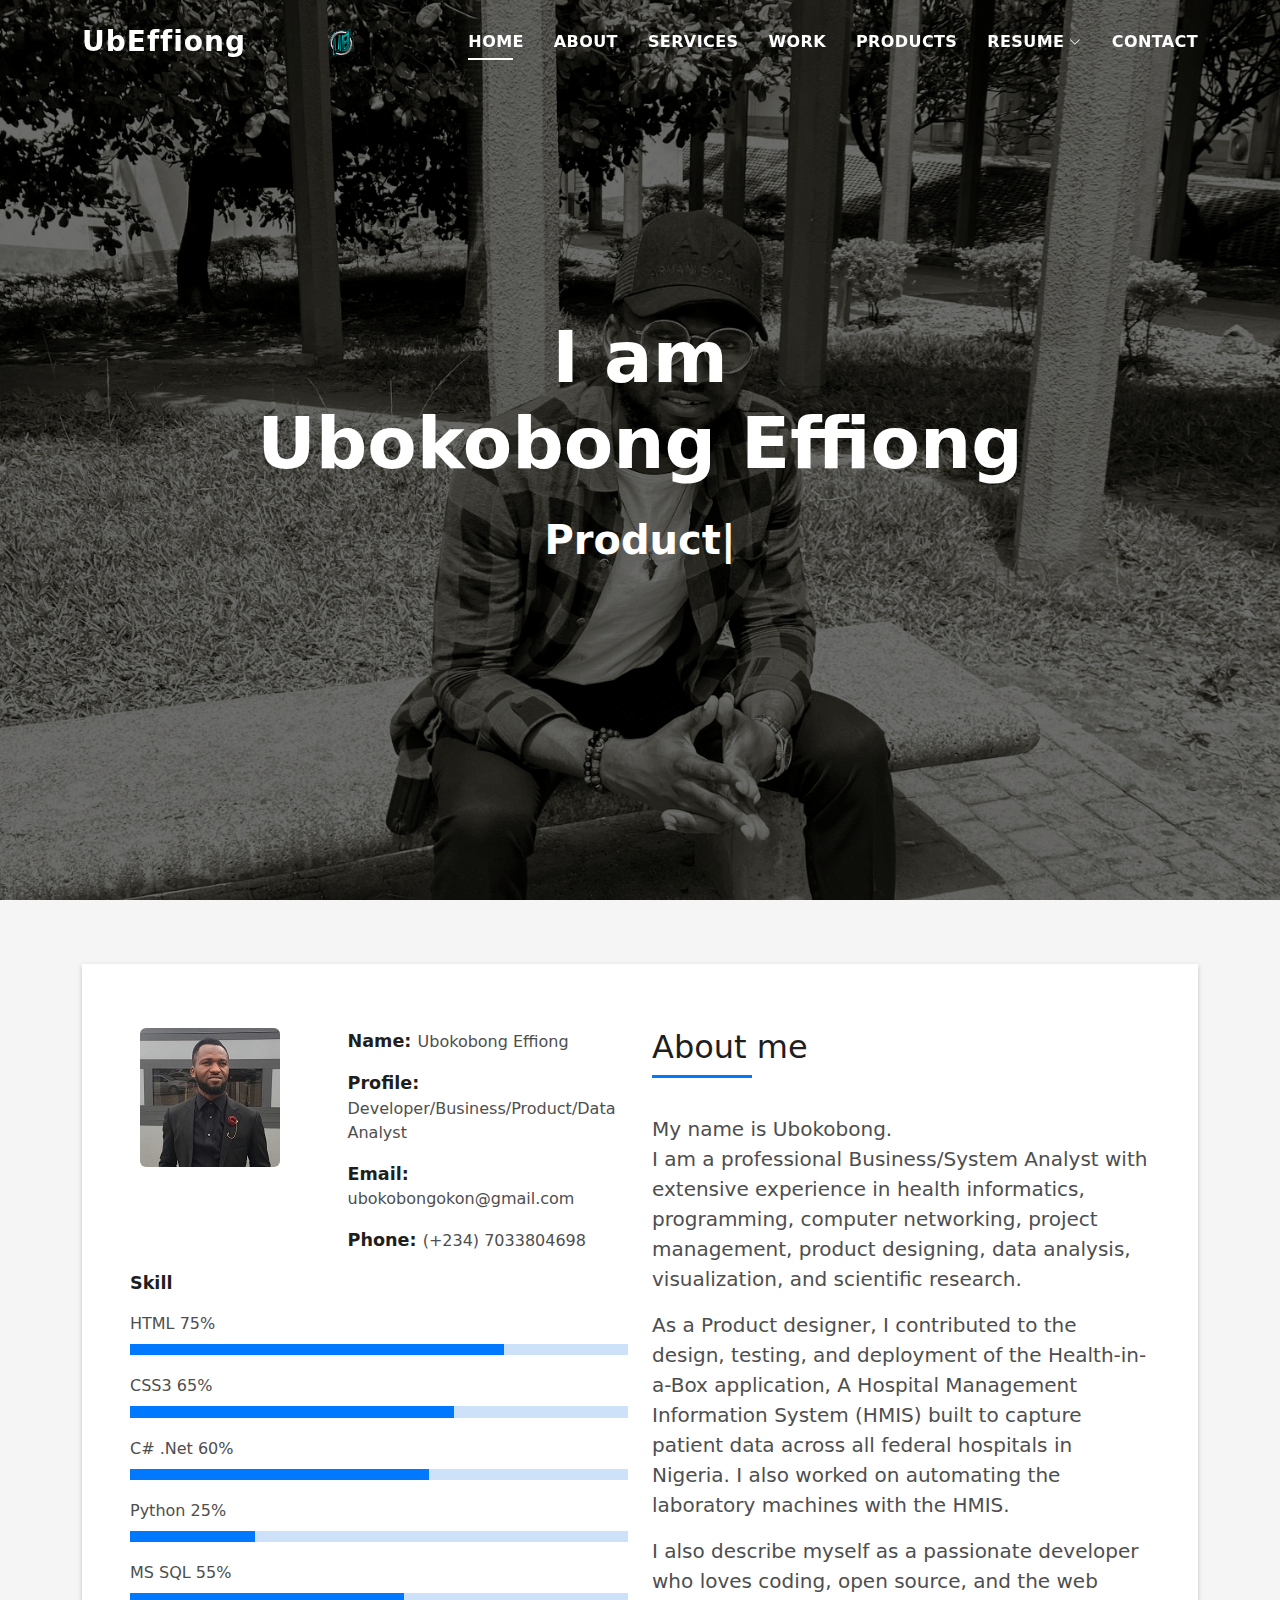
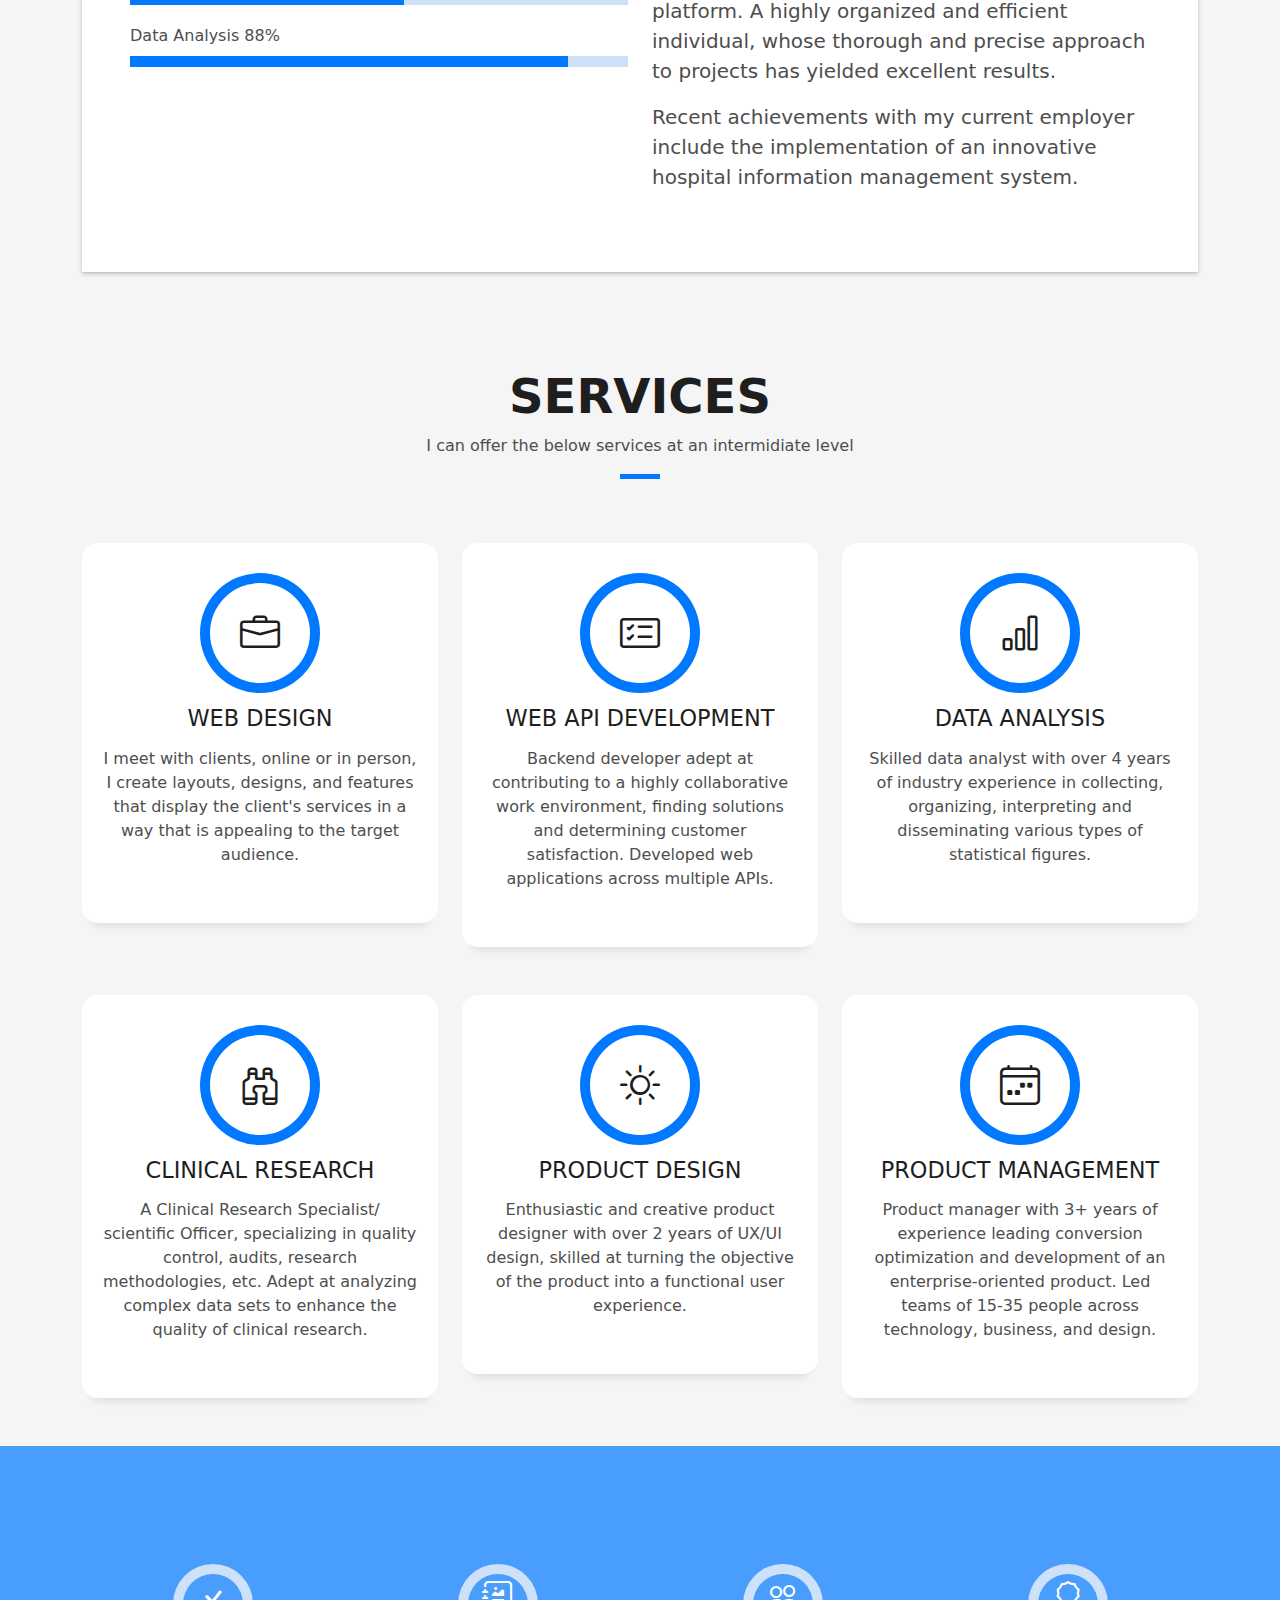
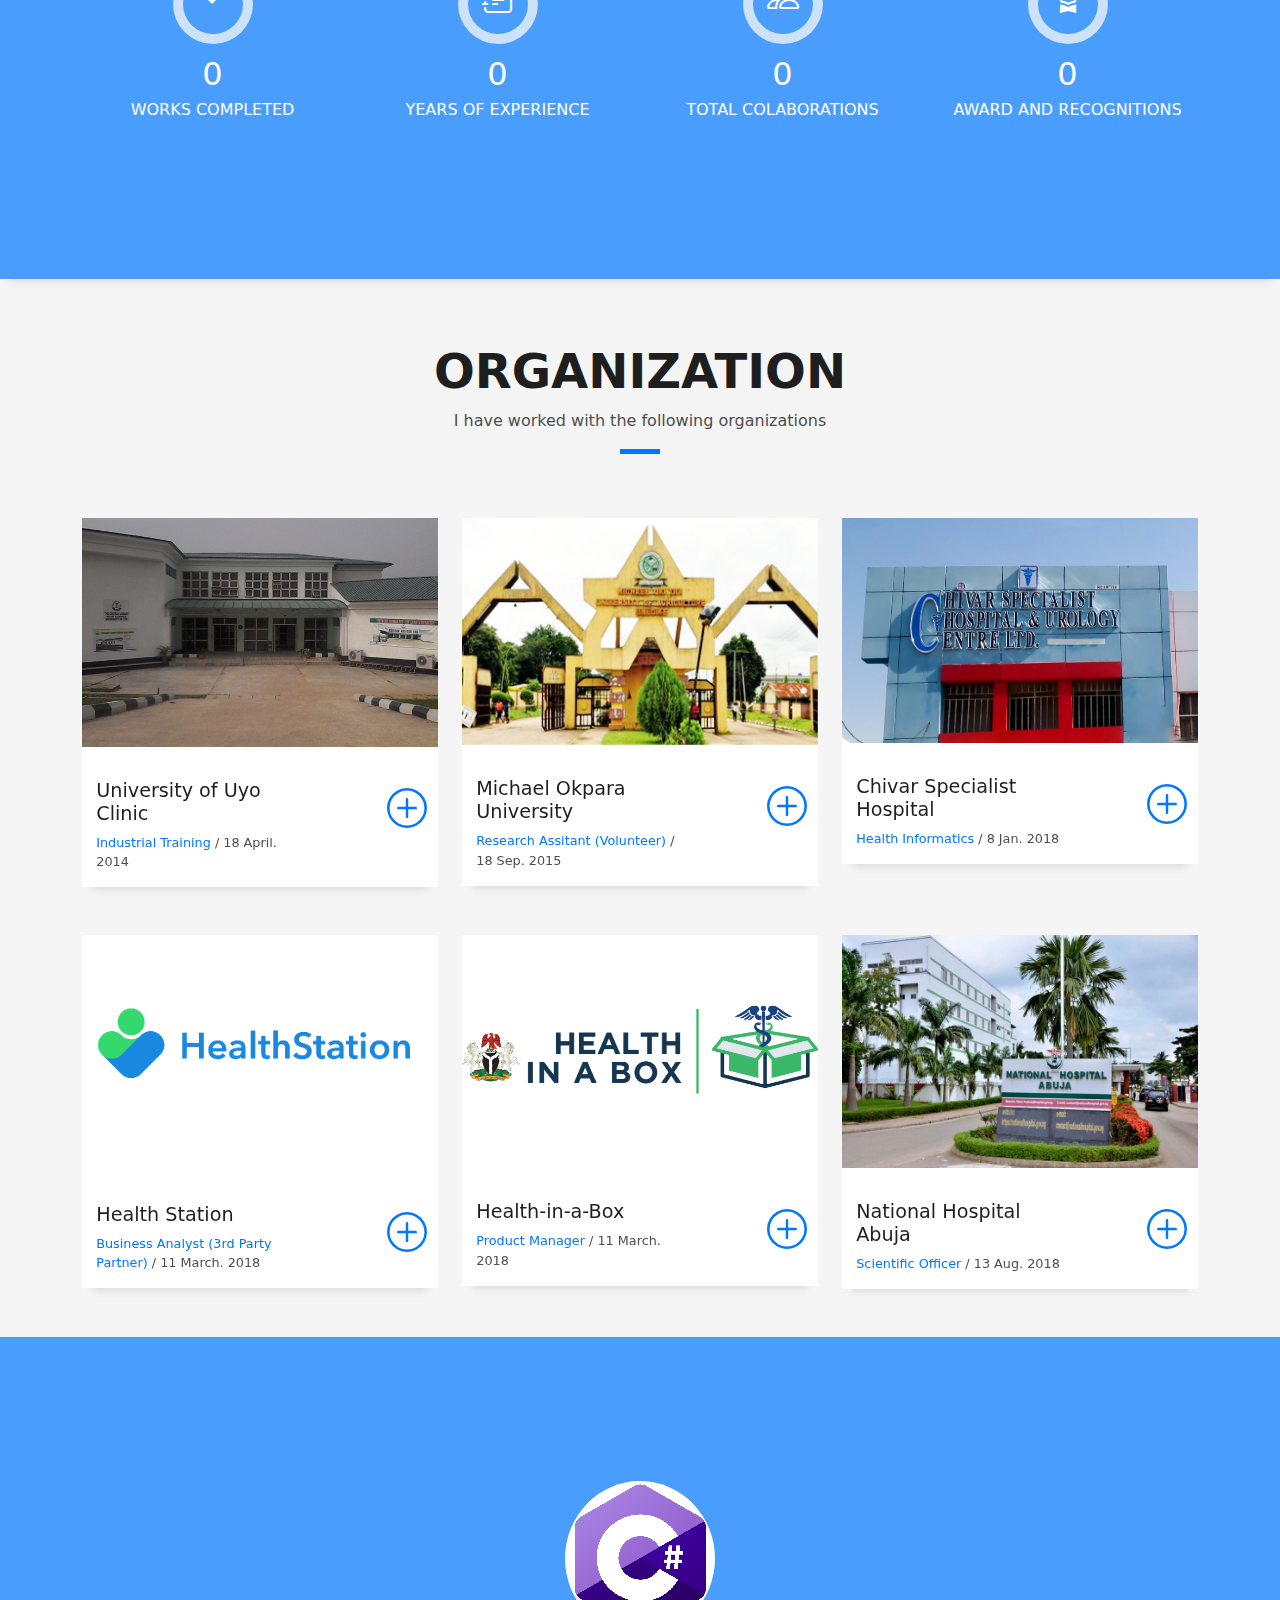
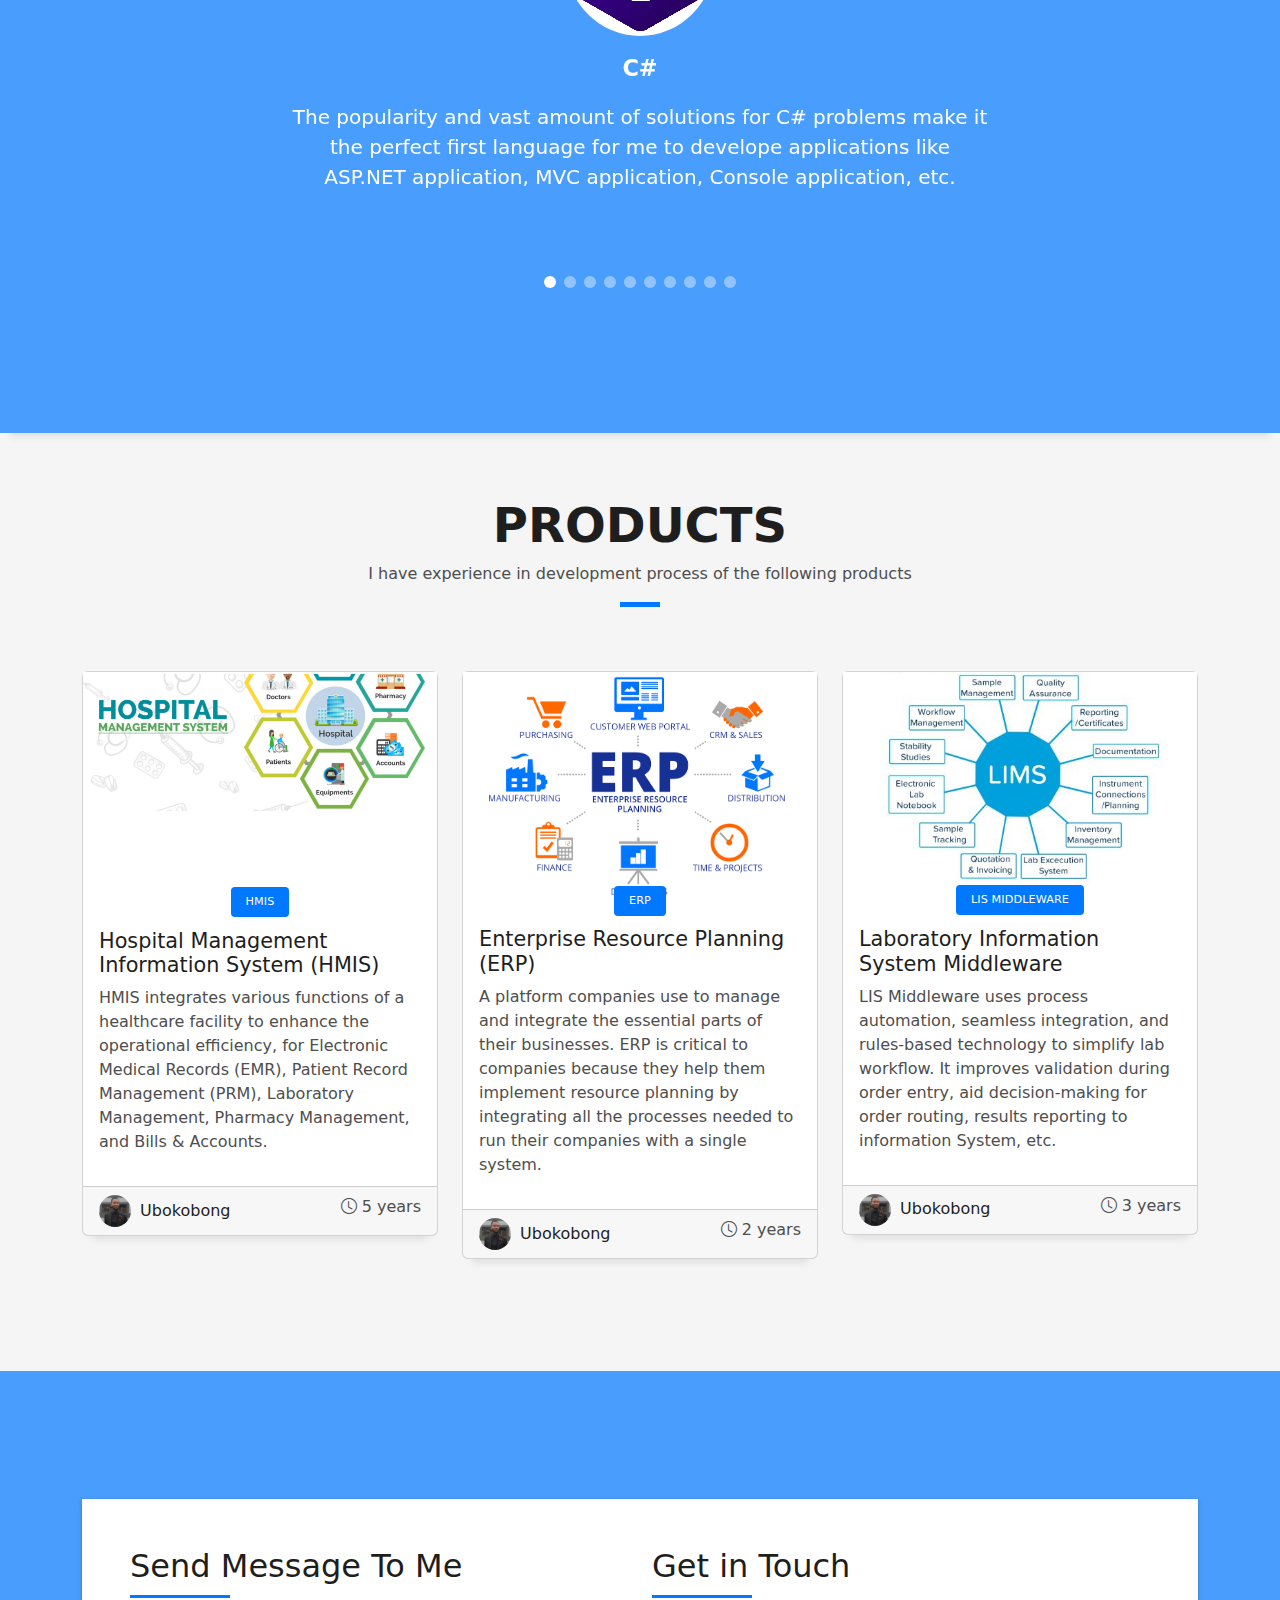
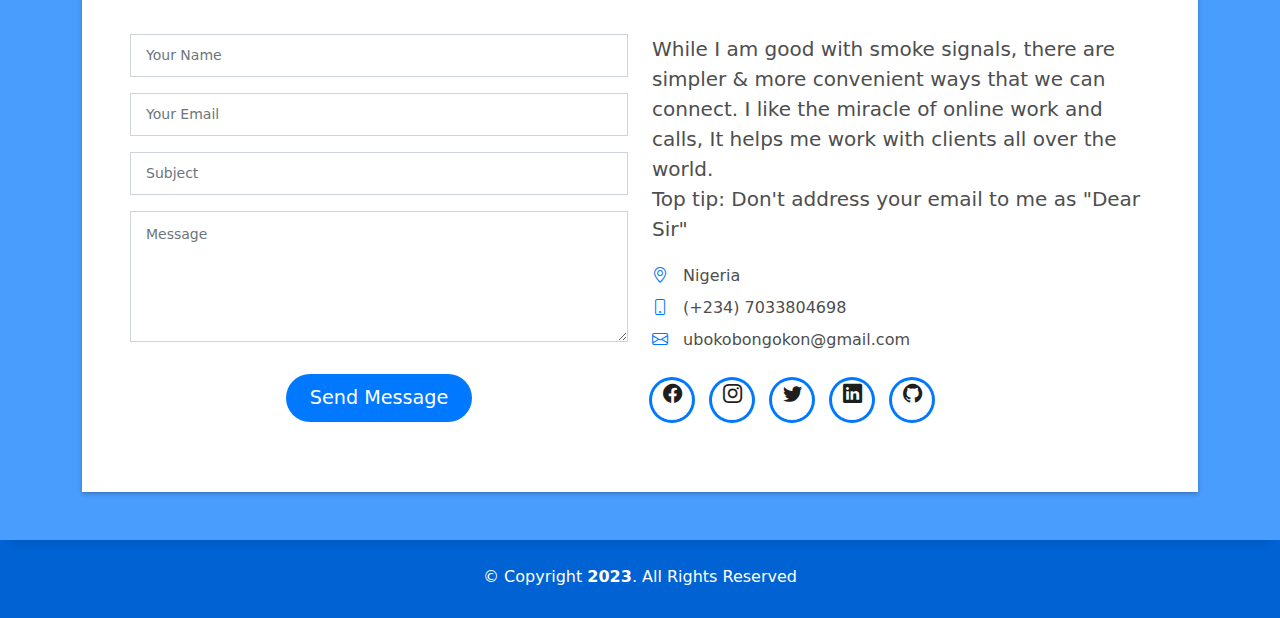
<file: index.html>
<!DOCTYPE html>
<html lang="en">

<head>
  <meta charset="utf-8">
  <meta content="width=device-width, initial-scale=1.0" name="viewport">

  <title>Ubokobong Effiong - Home</title>
  <meta content="" name="description">
  <meta content="" name="keywords">

  <!-- Favicons -->
  <link href="assets/img/favicon.png" rel="icon">
  <link href="assets/img/apple-touch-icon.png" rel="apple-touch-icon">

  <!-- Vendor CSS Files -->
  <link href="assets/vendor/bootstrap/css/bootstrap.min.css" rel="stylesheet">
  <link href="assets/vendor/bootstrap-icons/bootstrap-icons.css" rel="stylesheet">
  <link href="assets/vendor/glightbox/css/glightbox.min.css" rel="stylesheet">
  <link href="assets/vendor/swiper/swiper-bundle.min.css" rel="stylesheet">

  <!-- Template Main CSS File -->
  <link href="assets/css/style.css" rel="stylesheet">

 
</head>

<body>

  <!-- ======= Header ======= -->
  <header id="header" class="fixed-top">
    <div class="container d-flex align-items-center justify-content-between">

      <h1 class="logo"><a href="index.html">UbEffiong</a></h1>
      <!-- Uncomment below if you prefer to use an image logo -->
      <a href="index.html" class="logo"><img src="assets/img/logo.png" alt="" class="img-fluid"></a>

      <nav id="navbar" class="navbar">
        <ul>
          <li><a class="nav-link scrollto active" href="#hero">Home</a></li>
          <li><a class="nav-link scrollto" href="#about">About</a></li>
          <li><a class="nav-link scrollto" href="#services">Services</a></li>
          <li><a class="nav-link scrollto " href="#work">Work</a></li>
          <li><a class="nav-link scrollto " href="#blog">Products</a></li>
          <li class="dropdown"><a href="#"><span>Resume</span> <i class="bi bi-chevron-down"></i></a>
            <ul>
              <li><a href="Resume.html">Resume</a></li>
              <li class="dropdown"><a href="Resume.html#skills"><span>Skills</span> <i class="bi bi-chevron-right"></i></a>
                <ul>
                  <li><a href="Resume.html#skills">Programming</a></li>
                  <li><a href="Resume.html#skills">Data Analytics</a></li>
                  <li><a href="Resume.html#skills">Database Management</a></li>
                  <li><a href="Resume.html#skills">Laboratory Testing</a></li>
                  <li><a href="Resume.html#skills">Clinical Research</a></li>
                </ul>
              </li>
              <li><a href="Resume.html#education">Education</a></li>
              <li><a href="Resume.html#experience">Experiences</a></li>
              <li><a href="Resume.html#awards">Achievments</a></li>
              <li><a href="Resume.html#interests">Interest</a></li>
            </ul>
          </li>
          <li><a class="nav-link scrollto" href="#contact">Contact</a></li>
        </ul>
        <i class="bi bi-list mobile-nav-toggle"></i>
      </nav><!-- .navbar -->

    </div>
  </header><!-- End Header -->

  <!-- ======= Hero Section ======= -->
  <div id="hero" class="hero route bg-image" style="background-image: url(assets/img/hero-bg.jpeg)">
    <div class="overlay-itro"></div>
    <div class="hero-content display-table">
      <div class="table-cell">
        <div class="container">
          <!--<p class="display-6 color-d">Hello, world!</p>-->
          <h1 class="hero-title mb-4">I am <br> Ubokobong Effiong</h1>
          <p class="hero-subtitle"><span class="typed" data-typed-items="Product Designer, Developer, Data Analyst, Health Informatics, Clinical Researcher"></span></p>
          <!-- <p class="pt-3"><a class="btn btn-primary btn js-scroll px-4" href="#about" role="button">Learn More</a></p> -->
        </div>
      </div>
    </div>
  </div><!-- End Hero Section -->

  <main id="main">

    <!-- ======= About Section ======= -->
    <section id="about" class="about-mf sect-pt4 route">
      <div class="container">
        <div class="row">
          <div class="col-sm-12">
            <div class="box-shadow-full">
              <div class="row">
                <div class="col-md-6">
                  <div class="row">
                    <div class="col-sm-6 col-md-5">
                      <div class="about-img">
                        <img src="assets/img/testimonial-2.png" class="img-fluid rounded b-shadow-a" alt="">
                      </div>
                    </div>
                    <div class="col-sm-6 col-md-7">
                      <div class="about-info">
                        <p><span class="title-s">Name: </span> <span>Ubokobong Effiong</span></p>
                        <p><span class="title-s">Profile: </span> <span>Developer/Business/Product/Data Analyst</span></p>
                        <p><span class="title-s">Email: </span> <span>ubokobongokon@gmail.com</span></p>
                        <p><span class="title-s">Phone: </span> <span>(+234) 7033804698</span></p>
                      </div>
                    </div>
                  </div>
                  <div class="skill-mf" id="skills">
                    <p class="title-s">Skill</p>
                    <span>HTML</span> <span class="pull-right">75%</span>
                    <div class="progress">
                      <div class="progress-bar" role="progressbar" style="width: 75%;" aria-valuenow="85" aria-valuemin="0" aria-valuemax="100"></div>
                    </div>
                    <span>CSS3</span> <span class="pull-right">65%</span>
                    <div class="progress">
                      <div class="progress-bar" role="progressbar" style="width: 65%" aria-valuenow="75" aria-valuemin="0" aria-valuemax="100"></div>
                    </div>
                    <span>C# .Net</span> <span class="pull-right">60%</span>
                    <div class="progress">
                      <div class="progress-bar" role="progressbar" style="width: 60%" aria-valuenow="50" aria-valuemin="0" aria-valuemax="100"></div>
                    </div>
                    <span>Python</span> <span class="pull-right">25%</span>
                    <div class="progress">
                      <div class="progress-bar" role="progressbar" style="width: 25%" aria-valuenow="90" aria-valuemin="0" aria-valuemax="100"></div>
                    </div>
                    <span>MS SQL</span> <span class="pull-right">55%</span>
                    <div class="progress">
                      <div class="progress-bar" role="progressbar" style="width: 55%" aria-valuenow="90" aria-valuemin="0" aria-valuemax="100"></div>
                    </div>
                    <span>Data Analysis</span> <span class="pull-right">88%</span>
                    <div class="progress">
                      <div class="progress-bar" role="progressbar" style="width: 88%" aria-valuenow="90" aria-valuemin="0" aria-valuemax="100"></div>
                    </div>
                  </div>
                </div>
                <div class="col-md-6">
                  <div class="about-me pt-4 pt-md-0">
                    <div class="title-box-2">
                      <h5 class="title-left">
                        About me
                      </h5>
                    </div>
                    <p class="lead">
                      My name is Ubokobong. <br>
                      I am a professional Business/System Analyst with extensive experience in health informatics, 
                      programming, computer networking, project management, product designing, data analysis, visualization, and scientific research. 
                    </p>
                    <p class="lead">
                      As a Product designer, I contributed to the design, testing, and deployment of the 
                      Health-in-a-Box application, A Hospital Management Information System (HMIS) built to 
                      capture patient data across all federal hospitals in Nigeria. I also worked on automating the laboratory machines with the HMIS.
                    </p>
                    <p class="lead">
                      I also describe myself as a passionate developer who loves coding, 
                      open source, and the web platform. A highly organized and efficient individual, 
                      whose thorough and precise approach to projects has yielded excellent results.
                    </p>
                    <p class="lead">
                      Recent achievements with my current employer include the implementation of an innovative hospital information management system. 
                    </p>
                  </div>
                </div>
              </div>
            </div>
          </div>
        </div>
      </div>
    </section><!-- End About Section -->

    <!-- ======= Services Section ======= -->
    <section id="services" class="services-mf pt-5 route">
      <div class="container">
        <div class="row">
          <div class="col-sm-12">
            <div class="title-box text-center">
              <h3 class="title-a">
                Services
              </h3>
              <p class="subtitle-a">
                I can offer the below services at an intermidiate level
              </p>
              <div class="line-mf"></div>
            </div>
          </div>
        </div>
        <div class="row">
          <div class="col-md-4">
            <div class="service-box">
              <div class="service-ico">
                <span class="ico-circle"><i class="bi bi-briefcase"></i></span>
              </div>
              <div class="service-content">
                <h2 class="s-title">Web Design</h2>
                <p class="s-description text-center">
                  I meet with clients, online or in person,   
                  I create layouts, designs, and features that display the 
                  client's services in a way that is appealing to the target audience.
                </p>
              </div>
            </div>
          </div>
          <div class="col-md-4">
            <div class="service-box">
              <div class="service-ico">
                <span class="ico-circle"><i class="bi bi-card-checklist"></i></span>
              </div>
              <div class="service-content">
                <h2 class="s-title">Web API Development</h2>
                <p class="s-description text-center">
                  Backend developer adept at contributing to a highly collaborative 
                  work environment, finding solutions and determining customer satisfaction. 
                  Developed web applications across multiple APIs. 
                </p>
              </div>
            </div>
          </div>
          <div class="col-md-4">
            <div class="service-box">
              <div class="service-ico">
                <span class="ico-circle"><i class="bi bi-bar-chart"></i></span>
              </div>
              <div class="service-content">
                <h2 class="s-title">Data Analysis</h2>
                <p class="s-description text-center">
                  Skilled data analyst with over 4 years of industry experience in collecting, organizing, interpreting and disseminating various types of statistical figures.
                </p>
              </div>
            </div>
          </div>
          <div class="col-md-4">
            <div class="service-box">
              <div class="service-ico">
                <span class="ico-circle"><i class="bi bi-binoculars"></i></span>
              </div>
              <div class="service-content">
                <h2 class="s-title">Clinical Research</h2>
                <p class="s-description text-center">
                  A Clinical Research Specialist/ scientific Officer, 
                  specializing in quality control, audits, research methodologies, etc. Adept at analyzing complex data sets 
                  to enhance the quality of clinical research.
                </p>
              </div>
            </div>
          </div>
          <div class="col-md-4">
            <div class="service-box">
              <div class="service-ico">
                <span class="ico-circle"><i class="bi bi-brightness-high"></i></span>
              </div>
              <div class="service-content">
                <h2 class="s-title">Product Design</h2>
                <p class="s-description text-center">
                  Enthusiastic and creative product designer with over 2 years of UX/UI design, 
                  skilled at turning the objective of the product into a functional user experience.
                </p>
              </div>
            </div>
          </div>
          <div class="col-md-4">
            <div class="service-box">
              <div class="service-ico">
                <span class="ico-circle"><i class="bi bi-calendar4-week"></i></span>
              </div>
              <div class="service-content">
                <h2 class="s-title">Product Management</h2>
                <p class="s-description text-center">
                  Product manager with 3+ years of experience leading conversion optimization and development 
                  of an enterprise-oriented product. Led teams of 15-35 people across technology, business, and design.
                </p>
              </div>
            </div>
          </div>
        </div>
      </div>
    </section><!-- End Services Section -->

    <!-- ======= Counter Section ======= -->
    <div class="section-counter paralax-mf bg-image" style="background-image: url(assets/img/counters-bg.jpg)">
      <div class="overlay-mf"></div>
      <div class="container position-relative">
        <div class="row">
          <div class="col-sm-3 col-lg-3">
            <div class="counter-box counter-box pt-4 pt-md-0">
              <div class="counter-ico">
                <span class="ico-circle"><i class="bi bi-check"></i></span>
              </div>
              <div class="counter-num">
                <p data-purecounter-start="0" data-purecounter-end="45" data-purecounter-duration="1" class="counter purecounter"></p>
                <span class="counter-text">WORKS COMPLETED</span>
              </div>
            </div>
          </div>
          <div class="col-sm-3 col-lg-3">
            <div class="counter-box pt-4 pt-md-0">
              <div class="counter-ico">
                <span class="ico-circle"><i class="bi bi-journal-richtext"></i></span>
              </div>
              <div class="counter-num">
                <p data-purecounter-start="0" data-purecounter-end="5" data-purecounter-duration="1" class="counter purecounter"></p>
                <span class="counter-text">YEARS OF EXPERIENCE</span>
              </div>
            </div>
          </div>
          <div class="col-sm-3 col-lg-3">
            <div class="counter-box pt-4 pt-md-0">
              <div class="counter-ico">
                <span class="ico-circle"><i class="bi bi-people"></i></span>
              </div>
              <div class="counter-num">
                <p data-purecounter-start="0" data-purecounter-end="15" data-purecounter-duration="1" class="counter purecounter"></p>
                <span class="counter-text">TOTAL COLABORATIONS</span>
              </div>
            </div>
          </div>
          <div class="col-sm-3 col-lg-3">
            <div class="counter-box pt-4 pt-md-0">
              <div class="counter-ico">
                <span class="ico-circle"><i class="bi bi-award"></i></span>
              </div>
              <div class="counter-num">
                <p data-purecounter-start="0" data-purecounter-end="8" data-purecounter-duration="1" class="counter purecounter"></p>
                <span class="counter-text">AWARD AND RECOGNITIONS</span>
              </div>
            </div>
          </div>
        </div>
      </div>
    </div><!-- End Counter Section -->
    
    <!-- ======= Portfolio Section ======= -->
    <section id="work" class="portfolio-mf sect-pt4 route">
      <div class="container">
        <div class="row">
          <div class="col-sm-12">
            <div class="title-box text-center">
              <h3 class="title-a">
                Organization
              </h3>
              <p class="subtitle-a">
                I have worked with the following organizations
              </p>
              <div class="line-mf"></div>
            </div>
          </div>
        </div>
        <div class="row">
          <div class="col-md-4">
            <div class="work-box">
              <a href="assets/img/work-2.png" data-gallery="portfolioGallery" class="portfolio-lightbox">
                <div class="work-img">
                  <img src="assets/img/work-2.png" alt="" class="img-fluid">
                </div>
              </a>
              <div class="work-content">
                <div class="row">
                  <div class="col-sm-8">
                    <h2 class="w-title">University of Uyo Clinic</h2>
                    <div class="w-more">
                      <span class="w-ctegory">Industrial Training</span> / <span class="w-date">18 April. 2014</span>
                    </div>
                  </div>
                  <div class="col-sm-4">
                    <div class="w-like">
                      <a href="https://uniuyo.edu.ng/" target="_blank"> <span class="bi bi-plus-circle"></span></a>
                    </div>
                  </div>
                </div>
              </div>
            </div>
          </div>

          <div class="col-md-4">
            <div class="work-box">
              <a href="assets/img/work-3.jpg" data-gallery="portfolioGallery" class="portfolio-lightbox">
                <div class="work-img">
                  <img src="assets/img/work-3.jpg" alt="" class="img-fluid">
                </div>
              </a>
              <div class="work-content">
                <div class="row">
                  <div class="col-sm-8">
                    <h2 class="w-title">Michael Okpara University</h2>
                    <div class="w-more">
                      <span class="w-ctegory">Research Assitant (Volunteer)</span> / <span class="w-date">18 Sep. 2015</span>
                    </div>
                  </div>
                  <div class="col-sm-4">
                    <div class="w-like">
                      <a href="https://portal.mouau.edu.ng/" target="_blank"> <span class="bi bi-plus-circle"></span></a>
                    </div>
                  </div>
                </div>
              </div>
            </div>
          </div>

          <div class="col-md-4">
            <div class="work-box">
              <a href="assets/img/work-1.jpeg" data-gallery="portfolioGallery" class="portfolio-lightbox">
                <div class="work-img">
                  <img src="assets/img/work-1.jpg" alt="" class="img-fluid">
                </div>
              </a>
              <div class="work-content">
                <div class="row">
                  <div class="col-sm-8">
                    <h2 class="w-title">Chivar Specialist Hospital</h2>
                    <div class="w-more">
                      <span class="w-ctegory">Health Informatics</span> / <span class="w-date">8 Jan. 2018</span>
                    </div>
                  </div>
                  <div class="col-sm-4">
                    <div class="w-like">
                      <a href="https://chivar.herokuapp.com/" target="_blank"> <span class="bi bi-plus-circle"></span></a>
                    </div>
                  </div>
                </div>
              </div>
            </div>
          </div>

          <div class="col-md-4">
            <div class="work-box">
              <a href="assets/img/work-5.png" data-gallery="portfolioGallery" class="portfolio-lightbox">
                <div class="work-img">
                  <img src="assets/img/work-5.png" alt="" class="img-fluid">
                </div>
              </a>
              <div class="work-content">
                <div class="row">
                  <div class="col-sm-8">
                    <h2 class="w-title">Health Station</h2>
                    <div class="w-more">
                      <span class="w-ctegory">Business Analyst (3rd Party Partner)</span> / <span class="w-date">11 March. 2018</span>
                    </div>
                  </div>
                  <div class="col-sm-4">
                    <div class="w-like">
                      <a href="https://healthstation.ng/" target="_blank"> <span class="bi bi-plus-circle"></span></a>
                    </div>
                  </div>
                </div>
              </div>
            </div>
          </div>
          <div class="col-md-4">
            <div class="work-box">
              <a href="assets/img/work-6.png" data-gallery="portfolioGallery" class="portfolio-lightbox">
                <div class="work-img">
                  <img src="assets/img/work-6.png" alt="" class="img-fluid">
                </div>
              </a>
              <div class="work-content">
                <div class="row">
                  <div class="col-sm-8">
                    <h2 class="w-title">Health-in-a-Box</h2>
                    <div class="w-more">
                      <span class="w-ctegory">Product Manager</span> / <span class="w-date">11 March. 2018</span>
                    </div>
                  </div>
                  <div class="col-sm-4">
                    <div class="w-like">
                      <a href="https://health-in-a-box.vercel.app/" target="_blank"> <span class="bi bi-plus-circle"></span></a>
                    </div>
                  </div>
                </div>
              </div>
            </div>
          </div>
          <div class="col-md-4">
            <div class="work-box">
              <a href="assets/img/work-4.jpg" data-gallery="portfolioGallery" class="portfolio-lightbox">
                <div class="work-img">
                  <img src="assets/img/work-4.jpg" alt="" class="img-fluid">
                </div>
              </a>
              <div class="work-content">
                <div class="row">
                  <div class="col-sm-8">
                    <h2 class="w-title">National Hospital Abuja</h2>
                    <div class="w-more">
                      <span class="w-ctegory">Scientific Officer</span> / <span class="w-date">13 Aug. 2018</span>
                    </div>
                  </div>
                  <div class="col-sm-4">
                    <div class="w-like">
                      <a href="https://nationalhospital.gov.ng/" target="_blank"> <span class="bi bi-plus-circle"></span></a>
                    </div>
                  </div>
                </div>
              </div>
            </div>
          </div>

        </div>
      </div>
    </section><!-- End Portfolio Section -->

    <!-- ======= Testimonials Section ======= -->
    <div class="testimonials paralax-mf bg-image" style="background-image: url(assets/img/overlay-bg.jpg)">
      <div class="overlay-mf"></div>
      <div class="container">
        <div class="row">
          <div class="col-md-12">

            <div class="testimonials-slider swiper" data-aos="fade-up" data-aos-delay="100">
              <div class="swiper-wrapper">

                <div class="swiper-slide">
                  <div class="testimonial-box">
                    <div class="author-test">
                      <img src="assets/img/Skills-1.png" alt="" class="rounded-circle b-shadow-a">
                      <span class="author">C#</span>
                    </div>
                    <div class="content-test">
                      <p class="description lead">
                        The popularity and vast amount of solutions for C# problems make it the perfect first language for me to develope applications like
                        ASP.NET application, MVC application, Console application, etc.
                      </p>
                    </div>
                  </div>
                </div><!-- End testimonial item -->

                <div class="swiper-slide">
                  <div class="testimonial-box">
                    <div class="author-test">
                      <img src="assets/img/Skills-2.png" alt="" class="rounded-circle b-shadow-a">
                      <span class="author">.Net</span>
                    </div>
                    <div class="content-test">
                      <p class="description lead">
                        Web API development is also among the top .NET skills I have. <br>
                        I am a constant learner, who likes to be around people smarter and more experienced than I am, 
                        and who can deep dive technically and solve complex business problems.
                      </p>
                    </div>
                  </div>
                </div><!-- End testimonial item -->

                <div class="swiper-slide">
                  <div class="testimonial-box">
                    <div class="author-test">
                      <img src="assets/img/Skills-3.png" alt="" class="rounded-circle b-shadow-a">
                      <span class="author">Visual Basic 6.0</span>
                    </div>
                    <div class="content-test">
                      <p class="description lead">
                        Demostrated ability to produce customized MS Database Application for various clients on-time and exceeding their expectations.
                        A MS Access Programmer with
                        Sound knowledge of visual basic and VBA
                      </p>
                    </div>
                  </div>
                </div><!-- End testimonial item -->

                <div class="swiper-slide">
                  <div class="testimonial-box">
                    <div class="author-test">
                      <img src="assets/img/Skills-4.png" alt="" class="rounded-circle b-shadow-a">
                      <span class="author">Python</span>
                    </div>
                    <div class="content-test">
                      <p class="description lead">
                        Analytical, motivated and hard-working intermediate Python Developer with one years of experience.
                        Hoping to use my advanced development skills to build and enhance banking applications for the health and finance industry.
                      </p>
                    </div>
                  </div>
                </div><!-- End testimonial item -->

                <div class="swiper-slide">
                  <div class="testimonial-box">
                    <div class="author-test">
                      <img src="assets/img/Skills-5.png" alt="" class="rounded-circle b-shadow-a">
                      <span class="author">R Programming</span>
                    </div>
                    <div class="content-test">
                      <p class="description lead">
                        Proficient in statistical programming with R. Conducted quantitative analytics and infectious disease modeling research projects.
                      </p>
                    </div>
                  </div>
                </div><!-- End testimonial item -->

                <div class="swiper-slide">
                  <div class="testimonial-box">
                    <div class="author-test">
                      <img src="assets/img/Skills-6.png" alt="" class="rounded-circle b-shadow-a">
                      <span class="author">STATA</span>
                    </div>
                    <div class="content-test">
                      <p class="description lead">
                        Thorough and meticulous Data Analyst passionate about helping businesses succeed. 
                        Possessing strong technical skills rooted in substantial training as a data analyst with strong knowledge of Stata.
                      </p>
                    </div>
                  </div>
                </div><!-- End testimonial item -->

                <div class="swiper-slide">
                  <div class="testimonial-box">
                    <div class="author-test">
                      <img src="assets/img/Skills-7.jpg" alt="" class="rounded-circle b-shadow-a">
                      <span class="author">SPSS</span>
                    </div>
                    <div class="content-test">
                      <p class="description lead">
                        Over 5 years experience as biostatistician in clinical research, experienced as data analyst in several health-related research projects.
                        I perfrom statistical analysis on research data using SPSS.
                      </p>
                    </div>
                  </div>
                </div><!-- End testimonial item -->

                <div class="swiper-slide">
                  <div class="testimonial-box">
                    <div class="author-test">
                      <img src="assets/img/Skills-8.png" alt="" class="rounded-circle b-shadow-a">
                      <span class="author">Power BI</span>
                    </div>
                    <div class="content-test">
                      <p class="description lead">
                        An experienced Power BI developer with over 2 years of experience in developing enthralling 
                        reports and applications in Power BI. Experienced with DAX programming. Worked with several organizations wherein 
                        visualized different business scenarios in the form of dashboards
                      </p>
                    </div>
                  </div>
                </div><!-- End testimonial item -->

                <div class="swiper-slide">
                  <div class="testimonial-box">
                    <div class="author-test">
                      <img src="assets/img/Skills-9.png" alt="" class="rounded-circle b-shadow-a">
                      <span class="author">SQL</span>
                    </div>
                    <div class="content-test">
                      <p class="description lead">
                        3+ years experienced SQL database administrator possessing skills in monitoring database loads and developing disaster recovery systems 
                        to prevent data loss. Adept at assisting clients in resolving system and database-related problems to improve their experience.
                      </p>
                    </div>
                  </div>
                </div><!-- End testimonial item -->
                <div class="swiper-slide">
                  <div class="testimonial-box">
                    <div class="author-test">
                      <img src="assets/img/Skills-10.png" alt="" class="rounded-circle b-shadow-a">
                      <span class="author">UI/UX Design</span>
                    </div>
                    <div class="content-test">
                      <p class="description lead">
                        Accomplished UX/UI Designer with 2+ years of experience eager to make a positive impact in health technologies. 
                        Boosted experience with Figma. Worked with the Marketing & Dev teams to achieve quarterly KPIs.
                      </p>
                    </div>
                  </div>
                </div><!-- End testimonial item -->
              </div>
              <div class="swiper-pagination"></div>
            </div>

            <!-- <div id="testimonial-mf" class="owl-carousel owl-theme">
          
        </div> -->
          </div>
        </div>
      </div>
    </div><!-- End Testimonials Section -->

    <!-- ======= Blog Section ======= -->
    <section id="blog" class="blog-mf sect-pt4 route">
      <div class="container">
        <div class="row">
          <div class="col-sm-12">
            <div class="title-box text-center">
              <h3 class="title-a">
                Products
              </h3>
              <p class="subtitle-a">
                I have experience in development process of the following products
              </p>
              <div class="line-mf"></div>
            </div>
          </div>
        </div>
        <div class="row">
          <div class="col-md-4">
            <div class="card card-blog">
              <div class="card-img">
                <a href="https://health-in-a-box.vercel.app/" target="_blank"><img src="assets/img/post-1.png" alt="" class="img-fluid"></a>
              </div>
              <div class="card-body">
                <div class="card-category-box">
                  <div class="card-category">
                    <h6 class="category">HMIS</h6>
                  </div>
                </div>
                <h3 class="card-title"><a href="https://health-in-a-box.vercel.app/" target="_blank">Hospital Management Information System (HMIS)</a></h3>
                <p class="card-description">
                  HMIS integrates various functions of a healthcare 
                  facility to enhance the operational efficiency, for Electronic Medical Records (EMR), Patient Record Management (PRM), 
                  Laboratory Management, Pharmacy Management, and Bills & Accounts.
                </p>
              </div>
              <div class="card-footer">
                <div class="post-author">
                  <a href="#">
                    <img src="assets/img/testimonial-2.png" alt="" class="avatar rounded-circle">
                    <span class="author">Ubokobong</span>
                  </a>
                </div>
                <div class="post-date">
                  <span class="bi bi-clock"></span> 5 years
                </div>
              </div>
            </div>
          </div>
          <div class="col-md-4">
            <div class="card card-blog">
              <div class="card-img">
                <a href="https://healthstation.ng/" target="_blank"><img src="assets/img/post-2.png" alt="" class="img-fluid"></a>
              </div>
              <div class="card-body">
                <div class="card-category-box">
                  <div class="card-category">
                    <h6 class="category">ERP</h6>
                  </div>
                </div>
                <h3 class="card-title"><a href="https://healthstation.ng/" target="_blank">Enterprise Resource Planning <br>(ERP)</a></h3>
                <p class="card-description">
                A platform companies use to manage and integrate the essential parts of their businesses. 
                ERP is critical to companies because they help them implement 
                resource planning by integrating all the processes needed to run their companies with a single system.
                </p>
              </div>
              <div class="card-footer">
                <div class="post-author">
                  <a href="#">
                    <img src="assets/img/testimonial-2.png" alt="" class="avatar rounded-circle">
                    <span class="author">Ubokobong</span>
                  </a>
                </div>
                <div class="post-date">
                  <span class="bi bi-clock"></span> 2 years
                </div>
              </div>
            </div>
          </div>
          <div class="col-md-4">
            <div class="card card-blog">
              <div class="card-img">
                <a href="https://health-in-a-box.vercel.app/" target="_blank"><img src="assets/img/post-3.png" alt="" class="img-fluid"></a>
              </div>
              <div class="card-body">
                <div class="card-category-box">
                  <div class="card-category">
                    <h6 class="category">LIS Middleware</h6>
                  </div>
                </div>
                <h3 class="card-title"><a href="https://health-in-a-box.vercel.app/" target="_blank">Laboratory Information System Middleware</a></h3>
                <p class="card-description">
                  LIS Middleware uses process automation, seamless integration, and rules-based technology to simplify lab workflow. 
                  It improves validation during order entry, aid decision-making for order routing, results reporting to information System, etc.
                </p>
              </div>
              <div class="card-footer">
                <div class="post-author">
                  <a href="#">
                    <img src="assets/img/testimonial-2.png" alt="" class="avatar rounded-circle">
                    <span class="author">Ubokobong</span>
                  </a>
                </div>
                <div class="post-date">
                  <span class="bi bi-clock"></span> 3 years
                </div>
              </div>
            </div>
          </div>
        </div>
      </div>
    </section><!-- End Blog Section -->

    <!-- ======= Contact Section ======= -->
    <section id="contact" class="paralax-mf footer-paralax bg-image sect-mt4 route" style="background-image: url(assets/img/overlay-bg.jpg)">
      <div class="overlay-mf"></div>
      <div class="container">
        <div class="row">
          <div class="col-sm-12">
            <div class="contact-mf">
              <div id="contact" class="box-shadow-full">
                <div class="row">
                  <div class="col-md-6">
                    <div class="title-box-2">
                      <h5 class="title-left">
                        Send Message To Me
                      </h5>
                    </div>
                    <div>
                      <form action="forms/contact.php" method="post" role="form" class="php-email-form">
                        <div class="row">
                          <div class="col-md-12 mb-3">
                            <div class="form-group">
                              <input type="text" name="name" class="form-control" id="name" placeholder="Your Name" required>
                            </div>
                          </div>
                          <div class="col-md-12 mb-3">
                            <div class="form-group">
                              <input type="email" class="form-control" name="email" id="email" placeholder="Your Email" required>
                            </div>
                          </div>
                          <div class="col-md-12 mb-3">
                            <div class="form-group">
                              <input type="text" class="form-control" name="subject" id="subject" placeholder="Subject" required>
                            </div>
                          </div>
                          <div class="col-md-12">
                            <div class="form-group">
                              <textarea class="form-control" name="message" rows="5" placeholder="Message" required></textarea>
                            </div>
                          </div>
                          <div class="col-md-12 text-center my-3">
                            <div class="loading">Loading</div>
                            <div class="error-message"></div>
                            <div class="sent-message">Your message has been sent. Thank you!</div>
                          </div>
                          <div class="col-md-12 text-center">
                            <button type="submit" class="button button-a button-big button-rouded">Send Message</button>
                          </div>
                        </div>
                      </form>
                    </div>
                  </div>
                  <div class="col-md-6">
                    <div class="title-box-2 pt-4 pt-md-0">
                      <h5 class="title-left">
                        Get in Touch
                      </h5>
                    </div>
                    <div class="more-info">
                      <p class="lead">
                        While I am good with smoke signals, there are simpler & more convenient ways that we can connect. 
                        I like the miracle of online work and calls, It helps me work with clients all over the world. <br>
                        Top tip: Don't address your email to me as "Dear Sir"
                      </p>
                      <ul class="list-ico">
                        <li><span class="bi bi-geo-alt"></span> Nigeria</li>
                        <li><span class="bi bi-phone"></span> (+234) 7033804698</li>
                        <li><span class="bi bi-envelope"></span> ubokobongokon@gmail.com</li>
                      </ul>
                    </div>
                    <div class="socials">
                      <ul>
                        <li><a href="https://web.facebook.com/ubokobong.effiong" target="_blank"><span class="ico-circle"><i class="bi bi-facebook"></i></span></a></li>
                        <li><a href="https://www.instagram.com/ub.effiong/" target="_blank"><span class="ico-circle"><i class="bi bi-instagram"></i></span></a></li>
                        <li><a href="https://twitter.com/EffiongUb" target="_blank"><span class="ico-circle"><i class="bi bi-twitter"></i></span></a></li>
                        <li><a href="https://www.linkedin.com/in/ubokobong-effiong-852650144/" target="_blank"><span class="ico-circle"><i class="bi bi-linkedin"></i></span></a></li>
                        <li><a href="https://github.com/ubeffiong" target="_blank"><span class="ico-circle"><i class="bi bi-github"></i></span></a></li>
                      </ul>
                    </div>
                  </div>
                </div>
              </div>
            </div>
          </div>
        </div>
      </div>
    </section><!-- End Contact Section -->

  </main><!-- End #main -->

  <!-- ======= Footer ======= -->
  <footer>
    <div class="container">
      <div class="row">
        <div class="col-sm-12">
          <div class="copyright-box">
            <p class="copyright">&copy; Copyright <strong>2023</strong>. All Rights Reserved</p>
            <div class="credits">
              <!--
              All the links in the footer should remain intact.
              You can delete the links only if you purchased the pro version.
              Licensing information: https://bootstrapmade.com/license/
              Purchase the pro version with working PHP/AJAX contact form: https://bootstrapmade.com/buy/?theme=DevFolio
            -->
              <!-- Designed by <a href="https://bootstrapmade.com/">BootstrapMade</a> -->
            </div>
          </div>
        </div>
      </div>
    </div>
  </footer><!-- End  Footer -->

  <div id="preloader"></div>
  <a href="#" class="back-to-top d-flex align-items-center justify-content-center"><i class="bi bi-arrow-up-short"></i></a>

  <!-- Vendor JS Files -->
  <script src="assets/vendor/purecounter/purecounter_vanilla.js"></script>
  <script src="assets/vendor/bootstrap/js/bootstrap.bundle.min.js"></script>
  <script src="assets/vendor/glightbox/js/glightbox.min.js"></script>
  <script src="assets/vendor/swiper/swiper-bundle.min.js"></script>
  <script src="assets/vendor/typed.js/typed.min.js"></script>
  <script src="assets/vendor/php-email-form/validate.js"></script>

  <!-- Template Main JS File -->
  <script src="assets/js/main.js"></script>

</body>

</html>
</file>
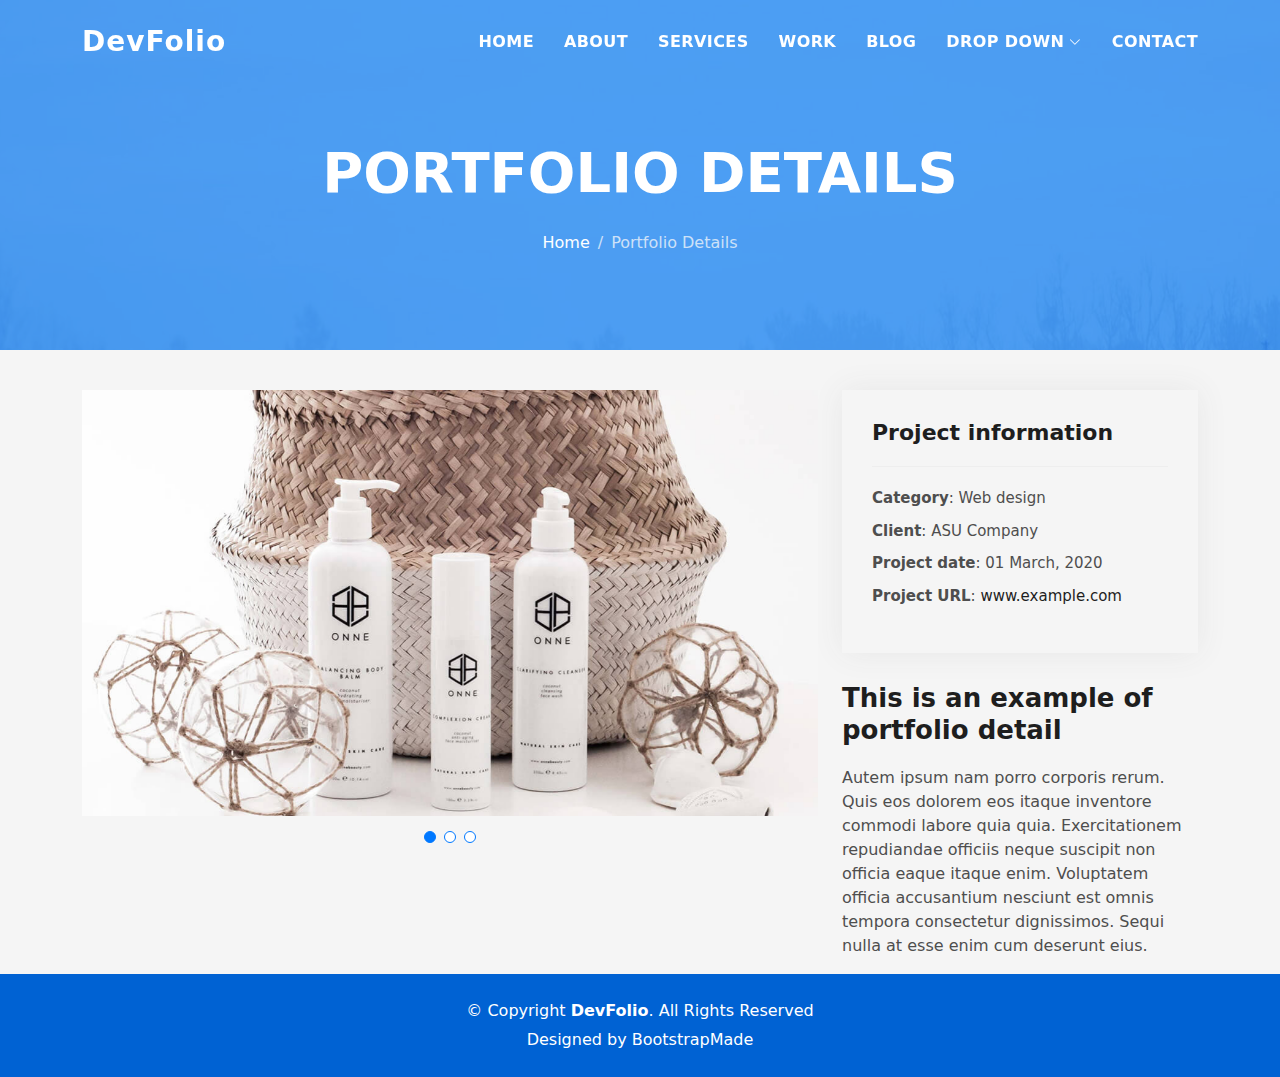
<file: portfolio-details.html>
<!DOCTYPE html>
<html lang="en">

<head>
  <meta charset="utf-8">
  <meta content="width=device-width, initial-scale=1.0" name="viewport">

  <title>DevFolio Bootstrap Portfolio Template - Portfolio Details</title>
  <meta content="" name="description">
  <meta content="" name="keywords">

  <!-- Favicons -->
  <link href="assets/img/favicon.png" rel="icon">
  <link href="assets/img/apple-touch-icon.png" rel="apple-touch-icon">

  <!-- Vendor CSS Files -->
  <link href="assets/vendor/bootstrap/css/bootstrap.min.css" rel="stylesheet">
  <link href="assets/vendor/bootstrap-icons/bootstrap-icons.css" rel="stylesheet">
  <link href="assets/vendor/glightbox/css/glightbox.min.css" rel="stylesheet">
  <link href="assets/vendor/swiper/swiper-bundle.min.css" rel="stylesheet">

  <!-- Template Main CSS File -->
  <link href="assets/css/style.css" rel="stylesheet">

  <!-- =======================================================
  * Template Name: DevFolio - v4.10.0
  * Template URL: https://bootstrapmade.com/devfolio-bootstrap-portfolio-html-template/
  * Author: BootstrapMade.com
  * License: https://bootstrapmade.com/license/
  ======================================================== -->
</head>

<body>

  <!-- ======= Header ======= -->
  <header id="header" class="fixed-top">
    <div class="container d-flex align-items-center justify-content-between">

      <h1 class="logo"><a href="index.html">DevFolio</a></h1>
      <!-- Uncomment below if you prefer to use an image logo -->
      <!-- <a href="index.html" class="logo"><img src="assets/img/logo.png" alt="" class="img-fluid"></a>-->

      <nav id="navbar" class="navbar">
        <ul>
          <li><a class="nav-link scrollto " href="#hero">Home</a></li>
          <li><a class="nav-link scrollto" href="#about">About</a></li>
          <li><a class="nav-link scrollto" href="#services">Services</a></li>
          <li><a class="nav-link scrollto " href="#work">Work</a></li>
          <li><a class="nav-link scrollto " href="#blog">Blog</a></li>
          <li class="dropdown"><a href="#"><span>Drop Down</span> <i class="bi bi-chevron-down"></i></a>
            <ul>
              <li><a href="#">Drop Down 1</a></li>
              <li class="dropdown"><a href="#"><span>Deep Drop Down</span> <i class="bi bi-chevron-right"></i></a>
                <ul>
                  <li><a href="#">Deep Drop Down 1</a></li>
                  <li><a href="#">Deep Drop Down 2</a></li>
                  <li><a href="#">Deep Drop Down 3</a></li>
                  <li><a href="#">Deep Drop Down 4</a></li>
                  <li><a href="#">Deep Drop Down 5</a></li>
                </ul>
              </li>
              <li><a href="#">Drop Down 2</a></li>
              <li><a href="#">Drop Down 3</a></li>
              <li><a href="#">Drop Down 4</a></li>
            </ul>
          </li>
          <li><a class="nav-link scrollto" href="#contact">Contact</a></li>
        </ul>
        <i class="bi bi-list mobile-nav-toggle"></i>
      </nav><!-- .navbar -->

    </div>
  </header><!-- End Header -->

  <div class="hero hero-single route bg-image" style="background-image: url(assets/img/overlay-bg.jpg)">
    <div class="overlay-mf"></div>
    <div class="hero-content display-table">
      <div class="table-cell">
        <div class="container">
          <h2 class="hero-title mb-4">Portfolio Details</h2>
          <ol class="breadcrumb d-flex justify-content-center">
            <li class="breadcrumb-item">
              <a href="#">Home</a>
            </li>
            <li class="breadcrumb-item active">Portfolio Details</li>
          </ol>
        </div>
      </div>
    </div>
  </div>

  <main id="main">

    <!-- ======= Portfolio Details Section ======= -->
    <section id="portfolio-details" class="portfolio-details">
      <div class="container">

        <div class="row gy-4">

          <div class="col-lg-8">
            <div class="portfolio-details-slider swiper">
              <div class="swiper-wrapper align-items-center">

                <div class="swiper-slide">
                  <img src="assets/img/portfolio-details-1.jpg" alt="">
                </div>

                <div class="swiper-slide">
                  <img src="assets/img/portfolio-details-2.jpg" alt="">
                </div>

                <div class="swiper-slide">
                  <img src="assets/img/portfolio-details-3.jpg" alt="">
                </div>

              </div>
              <div class="swiper-pagination"></div>
            </div>
          </div>

          <div class="col-lg-4">
            <div class="portfolio-info">
              <h3>Project information</h3>
              <ul>
                <li><strong>Category</strong>: Web design</li>
                <li><strong>Client</strong>: ASU Company</li>
                <li><strong>Project date</strong>: 01 March, 2020</li>
                <li><strong>Project URL</strong>: <a href="#">www.example.com</a></li>
              </ul>
            </div>
            <div class="portfolio-description">
              <h2>This is an example of portfolio detail</h2>
              <p>
                Autem ipsum nam porro corporis rerum. Quis eos dolorem eos itaque inventore commodi labore quia quia. Exercitationem repudiandae officiis neque suscipit non officia eaque itaque enim. Voluptatem officia accusantium nesciunt est omnis tempora consectetur dignissimos. Sequi nulla at esse enim cum deserunt eius.
              </p>
            </div>
          </div>

        </div>

      </div>
    </section><!-- End Portfolio Details Section -->

  </main><!-- End #main -->

  <!-- ======= Footer ======= -->
  <footer>
    <div class="container">
      <div class="row">
        <div class="col-sm-12">
          <div class="copyright-box">
            <p class="copyright">&copy; Copyright <strong>DevFolio</strong>. All Rights Reserved</p>
            <div class="credits">
              <!--
              All the links in the footer should remain intact.
              You can delete the links only if you purchased the pro version.
              Licensing information: https://bootstrapmade.com/license/
              Purchase the pro version with working PHP/AJAX contact form: https://bootstrapmade.com/buy/?theme=DevFolio
            -->
              Designed by <a href="https://bootstrapmade.com/">BootstrapMade</a>
            </div>
          </div>
        </div>
      </div>
    </div>
  </footer><!-- End  Footer -->

  <div id="preloader"></div>
  <a href="#" class="back-to-top d-flex align-items-center justify-content-center"><i class="bi bi-arrow-up-short"></i></a>

  <!-- Vendor JS Files -->
  <script src="assets/vendor/purecounter/purecounter_vanilla.js"></script>
  <script src="assets/vendor/bootstrap/js/bootstrap.bundle.min.js"></script>
  <script src="assets/vendor/glightbox/js/glightbox.min.js"></script>
  <script src="assets/vendor/swiper/swiper-bundle.min.js"></script>
  <script src="assets/vendor/typed.js/typed.min.js"></script>
  <script src="assets/vendor/php-email-form/validate.js"></script>

  <!-- Template Main JS File -->
  <script src="assets/js/main.js"></script>

</body>

</html>
</file>
<file: assets/css/style.css>
/**
* Template Name: DevFolio - v4.10.0
* Template URL: https://bootstrapmade.com/devfolio-bootstrap-portfolio-html-template/
* Author: BootstrapMade.com
* License: https://bootstrapmade.com/license/
*/

/*--------------------------------------------------------------
# General
--------------------------------------------------------------*/
body {
  background-color: #f5f5f5;
  color: #4e4e4e;
}

h1,
h2,
h3,
h4,
h5,
h6 {
  color: #1e1e1e;
}

a {
  color: #1e1e1e;
  text-decoration: none;
  transition: all 0.5s ease-in-out;
}

a:hover {
  color: #0078ff;
  text-decoration: none;
  transition: all 0.5s ease-in-out;
}

.p-r {
  position: relative;
}

.color-a {
  text-decoration: none;
  color: #0078ff;
}

.color-d {
  color: #f5f5f5;
}

.color-text-a {
  text-decoration: none;
  color: #4e4e4e;
}

.box-shadow,
.card-blog,
.work-box,
.service-box,
.paralax-mf {
  box-shadow: 0 13px 8px -10px rgba(0, 0, 0, 0.1);
}

.box-shadow-a,
.button:hover {
  text-decoration: none;
  box-shadow: 0 0 0 4px #cde1f8;
}

.display-5 {
  font-size: 2.5rem;
  font-weight: 300;
  line-height: 1.1;
}

.display-6 {
  font-size: 2rem;
  font-weight: 300;
  line-height: 1.1;
}

.avatar {
  width: 32px;
  height: 32px;
  margin-right: 4px;
  overflow: hidden;
}

.bg-image {
  background-repeat: no-repeat;
  background-attachment: fixed;
  background-size: cover;
  background-position: center center;
}

@media (max-width: 1024px) {
  .bg-image {
    background-attachment: scroll;
  }
}

.overlay-mf {
  background-color: #0078ff;
}

.overlay-mf {
  position: absolute;
  top: 0;
  left: 0px;
  padding: 0;
  height: 100%;
  width: 100%;
  opacity: 0.7;
}

.paralax-mf {
  position: relative;
  padding: 8rem 0;
}

.display-table {
  width: 100%;
  height: 100%;
  display: table;
}

.table-cell {
  display: table-cell;
  vertical-align: middle;
}

/*--/ Sections /--*/
.sect-4 {
  padding: 4rem 0;
}

.sect-pt4 {
  padding-top: 4rem;
}

.sect-mt4 {
  margin-top: 4rem;
}

/*--/ Title s /--*/
.title-s {
  font-weight: 600;
  color: #1e1e1e;
  font-size: 1.1rem;
}

/*--/ Title A /--*/
.title-box {
  margin-bottom: 4rem;
}

.title-a {
  text-decoration: none;
  font-size: 3rem;
  font-weight: bold;
  text-transform: uppercase;
}

.subtitle-a {
  text-decoration: none;
  color: #4e4e4e;
}

.line-mf {
  width: 40px;
  height: 5px;
  background-color: #0078ff;
  margin: 0 auto;
}

/*--/ Title Left /--*/
.title-box-2 {
  margin-bottom: 3rem;
}

.title-left {
  font-size: 2rem;
  position: relative;
}

.title-left:before {
  content: "";
  position: absolute;
  height: 3px;
  background-color: #0078ff;
  width: 100px;
  bottom: -12px;
}

/*------/ Box /------*/
.box-pl2 {
  padding-left: 2rem;
}

.box-shadow-full {
  padding: 3rem 1.25rem;
  position: relative;
  background-color: #fff;
  margin-bottom: 3rem;
  z-index: 2;
  box-shadow: 0 1px 1px 0 rgba(0, 0, 0, 0.06), 0 2px 5px 0 rgba(0, 0, 0, 0.2);
}

@media (min-width: 768px) {
  .box-shadow-full {
    padding: 3rem;
  }
}

/*------/ Socials /------*/
.socials {
  padding: 1.5rem 0;
}

.socials ul li {
  display: inline-block;
}

.socials .ico-circle {
  height: 40px;
  width: 40px;
  font-size: 1.2rem;
  border-radius: 50%;
  line-height: 1.6;
  margin: 0 15px 0 0;
  box-shadow: 0 0 0 3px #0078ff;
  transition: all 500ms ease;
}

.socials .ico-circle:hover {
  background-color: #0078ff;
  color: #fff;
  box-shadow: 0 0 0 3px #cde1f8;
  transition: all 500ms ease;
}

/*------/ Ul resect /------*/
.ul-resect,
.widget-tags ul,
.widget-sidebar .list-sidebar,
.box-comments .list-comments,
.blog-wrapper .post-meta ul,
.list-ico,
.socials ul {
  list-style: none;
  padding-left: 0;
  margin-bottom: 0;
}

.list-ico {
  line-height: 2;
}

.list-ico span {
  color: #0078ff;
  margin-right: 10px;
}

/*------/ Ico Circle /------*/
.ico-circle {
  height: 100px;
  width: 100px;
  font-size: 2rem;
  border-radius: 50%;
  line-height: 1.55;
  margin: 0 auto;
  text-align: center;
  box-shadow: 0 0 0 10px #0078ff;
  display: block;
}

/*------/ Owl Carousel /------*/
.owl-theme .owl-dots {
  text-align: center;
  margin-top: 18px;
}

.owl-theme .owl-dots .owl-dot {
  display: inline-block;
}

.owl-theme .owl-dots .owl-dot span {
  width: 18px;
  height: 7px;
  margin: 5px 5px;
  background: #cde1f8;
  border: 0px solid #cde1f8;
  display: block;
  transition: all 0.6s ease-in-out;
  cursor: pointer;
}

.owl-theme .owl-dots .owl-dot:hover span {
  background-color: #cde1f8;
}

.owl-theme .owl-dots .owl-dot.active span {
  background-color: #1B1B1B;
  width: 25px;
}

/*--/ Scrolltop s /--*/
.scrolltop-mf {
  position: relative;
  display: none;
}

.scrolltop-mf span {
  z-index: 999;
  position: fixed;
  width: 42px;
  height: 42px;
  background-color: #0078ff;
  opacity: 0.7;
  font-size: 1.6rem;
  line-height: 1.5;
  text-align: center;
  color: #fff;
  top: auto;
  left: auto;
  right: 30px;
  bottom: 50px;
  cursor: pointer;
  border-radius: 50%;
}

/*--------------------------------------------------------------
# Back to top button
--------------------------------------------------------------*/
.back-to-top {
  position: fixed;
  visibility: hidden;
  opacity: 0;
  right: 15px;
  bottom: 15px;
  z-index: 996;
  background: #0078ff;
  width: 40px;
  height: 40px;
  border-radius: 50px;
  transition: all 0.4s;
}

.back-to-top i {
  font-size: 28px;
  color: #fff;
  line-height: 0;
}

.back-to-top:hover {
  background: #298eff;
  color: #fff;
}

.back-to-top.active {
  visibility: visible;
  opacity: 1;
}

/*------/ Prelaoder /------*/
#preloader {
  position: fixed;
  top: 0;
  left: 0;
  right: 0;
  bottom: 0;
  z-index: 9999;
  overflow: hidden;
  background: #fff;
}

#preloader:before {
  content: "";
  position: fixed;
  top: calc(50% - 30px);
  left: calc(50% - 30px);
  border: 6px solid #f2f2f2;
  border-top: 6px solid #0078ff;
  border-radius: 50%;
  width: 60px;
  height: 60px;
  -webkit-animation: animate-preloader 1s linear infinite;
  animation: animate-preloader 1s linear infinite;
}

@-webkit-keyframes animate-preloader {
  0% {
    transform: rotate(0deg);
  }

  100% {
    transform: rotate(360deg);
  }
}

@keyframes animate-preloader {
  0% {
    transform: rotate(0deg);
  }

  100% {
    transform: rotate(360deg);
  }
}

/*------/ Button /------*/
.button {
  display: inline-block;
  padding: 0.3rem 0.6rem;
  text-align: center;
  vertical-align: middle;
  -webkit-user-select: none;
  -moz-user-select: none;
  user-select: none;
  font-size: 1rem;
  border-radius: 0.3rem;
  border: 1px solid transparent;
  transition: all 500ms ease;
  cursor: pointer;
}

.button:focus {
  outline: 0;
}

.button:hover {
  background-color: #0062d3;
  color: #fff;
  transition: all 500ms ease;
}

.button-a {
  text-decoration: none;
  background-color: #0078ff;
  color: #fff;
  border-color: #cde1f8;
}

.button-big {
  padding: 0.9rem 2.3rem;
  font-size: 1.2rem;
}

.button-rouded {
  border-radius: 5rem;
}

.btn-lg {
  padding: 0.5rem 1rem;
  font-size: 1.25rem;
  line-height: 1.5;
  border-radius: 0.3rem;
}

/*--------------------------------------------------------------
# Header
--------------------------------------------------------------*/
#header {
  transition: all 0.5s;
  z-index: 997;
  padding: 20px 0;
}

#header .logo {
  font-size: 28px;
  margin: 0;
  padding: 0;
  font-weight: 600;
  letter-spacing: 1px;
}

#header .logo a {
  color: #fff;
}

#header .logo img {
  max-height: 40px;
}

#header.header-scrolled {
  background: rgba(0, 0, 0, 0.9);
  padding: 12px 0;
}

/*--------------------------------------------------------------
# Navigation Menu
--------------------------------------------------------------*/
/**
* Desktop Navigation 
*/
.navbar {
  padding: 0;
}

.navbar ul {
  margin: 0;
  padding: 0;
  display: flex;
  list-style: none;
  align-items: center;
}

.navbar li {
  position: relative;
}

.navbar>ul>li {
  white-space: nowrap;
  padding: 10px 0 10px 30px;
}

.navbar a,
.navbar a:focus {
  display: flex;
  align-items: center;
  justify-content: space-between;
  color: #fff;
  font-size: 16px;
  font-weight: 600;
  padding: 0;
  white-space: nowrap;
  transition: 0.3s;
  letter-spacing: 0.4px;
  position: relative;
  text-transform: uppercase;
}

.navbar a i,
.navbar a:focus i {
  font-size: 12px;
  line-height: 0;
  margin-left: 5px;
}

.navbar>ul>li>a:before {
  content: "";
  position: absolute;
  width: 100%;
  height: 2px;
  bottom: -6px;
  left: 0;
  width: 0;
  background-color: #fff;
  visibility: hidden;
  transition: all 0.3s ease-in-out 0s;
}

.navbar a:hover:before,
.navbar li:hover>a:before,
.navbar .active:before {
  visibility: visible;
  width: 80%;
}

.navbar a:hover,
.navbar .active,
.navbar .active:focus,
.navbar li:hover>a {
  color: #fff;
}

.navbar .dropdown ul {
  display: block;
  position: absolute;
  left: 30px;
  top: calc(100% + 30px);
  margin: 0;
  padding: 10px 0;
  z-index: 99;
  opacity: 0;
  visibility: hidden;
  background: #fff;
  box-shadow: 0px 0px 30px rgba(127, 137, 161, 0.25);
  transition: 0.3s;
}

.navbar .dropdown ul li {
  min-width: 200px;
}

.navbar .dropdown ul a {
  padding: 10px 20px;
  font-size: 14px;
  text-transform: none;
  color: #4e4e4e;
}

.navbar .dropdown ul a i {
  font-size: 12px;
}

.navbar .dropdown ul a:hover,
.navbar .dropdown ul .active:hover,
.navbar .dropdown ul li:hover>a {
  color: #0078ff;
}

.navbar .dropdown:hover>ul {
  opacity: 1;
  top: 100%;
  visibility: visible;
}

.navbar .dropdown .dropdown ul {
  top: 0;
  left: calc(100% - 30px);
  visibility: hidden;
}

.navbar .dropdown .dropdown:hover>ul {
  opacity: 1;
  top: 0;
  left: 100%;
  visibility: visible;
}

@media (max-width: 1366px) {
  .navbar .dropdown .dropdown ul {
    left: -90%;
  }

  .navbar .dropdown .dropdown:hover>ul {
    left: -100%;
  }
}

/**
* Mobile Navigation 
*/
.mobile-nav-toggle {
  color: #fff;
  font-size: 28px;
  cursor: pointer;
  display: none;
  line-height: 0;
  transition: 0.5s;
}

@media (max-width: 991px) {
  .mobile-nav-toggle {
    display: block;
  }

  .navbar ul {
    display: none;
  }
}

.navbar-mobile {
  position: fixed;
  overflow: hidden;
  top: 0;
  right: 0;
  left: 0;
  bottom: 0;
  background: rgba(78, 78, 78, 0.9);
  transition: 0.3s;
  z-index: 999;
}

.navbar-mobile .mobile-nav-toggle {
  position: absolute;
  top: 15px;
  right: 15px;
}

.navbar-mobile ul {
  display: block;
  position: absolute;
  top: 55px;
  right: 15px;
  bottom: 15px;
  left: 15px;
  padding: 10px 0;
  background-color: #fff;
  overflow-y: auto;
  transition: 0.3s;
}

.navbar-mobile>ul>li {
  padding: 0;
}

.navbar-mobile a:hover:before,
.navbar-mobile li:hover>a:before,
.navbar-mobile .active:before {
  visibility: hidden;
}

.navbar-mobile a,
.navbar-mobile a:focus {
  padding: 10px 20px;
  font-size: 15px;
  color: #4e4e4e;
}

.navbar-mobile a:hover,
.navbar-mobile .active,
.navbar-mobile li:hover>a {
  color: #0078ff;
}

.navbar-mobile .getstarted,
.navbar-mobile .getstarted:focus {
  margin: 15px;
}

.navbar-mobile .dropdown ul {
  position: static;
  display: none;
  margin: 10px 20px;
  padding: 10px 0;
  z-index: 99;
  opacity: 1;
  visibility: visible;
  background: #fff;
  box-shadow: 0px 0px 30px rgba(127, 137, 161, 0.25);
}

.navbar-mobile .dropdown ul li {
  min-width: 200px;
}

.navbar-mobile .dropdown ul a {
  padding: 10px 20px;
}

.navbar-mobile .dropdown ul a i {
  font-size: 12px;
}

.navbar-mobile .dropdown ul a:hover,
.navbar-mobile .dropdown ul .active:hover,
.navbar-mobile .dropdown ul li:hover>a {
  color: #0078ff;
}

.navbar-mobile .dropdown>.dropdown-active {
  display: block;
}

/*--------------------------------------------------------------
# Hero Section
--------------------------------------------------------------*/
.hero {
  height: 100vh;
  position: relative;
  color: #fff;
}

.hero .hero-content {
  text-align: center;
  position: absolute;
}

.hero .overlay-itro {
  background-color: rgba(0, 0, 0, 0.6);
  position: absolute;
  top: 0;
  left: 0px;
  padding: 0;
  height: 100%;
  width: 100%;
  opacity: 0.9;
}

.hero .hero-title {
  color: #fff;
  font-weight: 600;
  font-size: 3rem;
}

@media (min-width: 768px) {
  .hero .hero-title {
    font-size: 4.5rem;
  }
}

.hero .hero-subtitle {
  font-size: 1.5rem;
  font-weight: 600;
}

@media (min-width: 768px) {
  .hero .hero-subtitle {
    font-size: 2.5rem;
  }
}

.hero .text-slider-items {
  display: none;
}

.hero-single {
  height: 350px;
}

.hero-single .hero-content {
  margin-top: 30px;
}

.hero-single .hero-title {
  text-transform: uppercase;
  font-size: 3rem;
}

@media (min-width: 768px) {
  .hero-single .hero-title {
    font-size: 3.5rem;
  }
}

.hero-single .breadcrumb {
  background-color: transparent;
  color: #0078ff;
}

.hero-single .breadcrumb .breadcrumb-item:before {
  color: #cde1f8;
}

.hero-single .breadcrumb .breadcrumb-item.active {
  color: #cde1f8;
}

.hero-single .breadcrumb a {
  color: #fff;
}

/*--------------------------------------------------------------
# About
--------------------------------------------------------------*/
.about-mf .box-shadow-full {
  padding-top: 4rem;
  padding-bottom: 4rem;
}

.about-mf .about-img {
  margin-bottom: 2rem;
}

.about-mf .about-img img {
  margin-left: 10px;
}

@media (min-width: 767px) {
  .about-mf .box-pl2 {
    margin-top: 3rem;
    padding-left: 0rem;
  }
}

.skill-mf span {
  color: #4e4e4e;
}

.skill-mf .progress {
  background-color: #cde1f8;
  margin: 0.5rem 0 1.2rem 0;
  border-radius: 0;
  height: 0.7rem;
}

.skill-mf .progress .progress-bar {
  height: 0.7rem;
  background-color: #0078ff;
}

/*--------------------------------------------------------------
# Services
--------------------------------------------------------------*/
.service-box {
  background-color: #fff;
  padding: 2.5rem 1.3rem;
  border-radius: 1rem;
  margin-bottom: 3rem;
  text-align: center;
}

.service-box:hover .ico-circle {
  transition: all 500ms ease;
  color: #fff;
  background-color: #0078ff;
  box-shadow: 0 0 0 10px #cde1f8;
}

.service-box .service-ico {
  margin-bottom: 1rem;
  color: #1e1e1e;
}

.service-box .ico-circle {
  transition: all 500ms ease;
  display: inline-flex;
  align-items: center;
  justify-content: center;
}

.service-box .ico-circle i {
  line-height: 0;
  font-size: 40px;
}

.service-box .s-title {
  font-size: 1.4rem;
  text-transform: uppercase;
  text-align: center;
  padding: 0.4rem 0;
}

.service-box .s-description {
  color: #4e4e4e;
}

/*--------------------------------------------------------------
# Counter
--------------------------------------------------------------*/
.counter-box {
  color: #fff;
  text-align: center;
}

@media (min-width: 577px) {
  .counter-box {
    margin-bottom: 1.8rem;
  }
}

.counter-ico {
  margin-bottom: 1rem;
}

.counter-ico .ico-circle {
  height: 60px;
  width: 60px;
  line-height: 1.5;
  box-shadow: 0 0 0 10px #cde1f8;
}

.counter-num .counter {
  font-size: 2rem;
  margin-bottom: 0;
}

/*--------------------------------------------------------------
# Portfolio
--------------------------------------------------------------*/
.work-box {
  margin-bottom: 3rem;
  -webkit-backface-visibility: hidden;
  backface-visibility: hidden;
  background-color: #fff;
}

.work-box:hover img {
  transform: scale(1.3);
}

.work-img {
  display: block;
  overflow: hidden;
}

.work-img img {
  transition: all 1s;
}

.work-content {
  padding: 2rem 3% 1rem 4%;
}

.work-content .w-more {
  color: #4e4e4e;
  font-size: 0.8rem;
}

.work-content .w-more .w-ctegory {
  color: #0078ff;
}

.work-content .w-like {
  font-size: 2.5rem;
  color: #0078ff;
  float: right;
}

.work-content .w-like a {
  color: #0078ff;
}

.work-content .w-like .num-like {
  font-size: 0.7rem;
}

.w-title {
  font-size: 1.2rem;
}

/*--------------------------------------------------------------
# Portfolio Details
--------------------------------------------------------------*/
.portfolio-details {
  padding-top: 40px;
}

.portfolio-details .portfolio-details-slider img {
  width: 100%;
}

.portfolio-details .portfolio-details-slider .swiper-pagination {
  margin-top: 20px;
  position: relative;
}

.portfolio-details .portfolio-details-slider .swiper-pagination .swiper-pagination-bullet {
  width: 12px;
  height: 12px;
  background-color: #fff;
  opacity: 1;
  border: 1px solid #0078ff;
}

.portfolio-details .portfolio-details-slider .swiper-pagination .swiper-pagination-bullet-active {
  background-color: #0078ff;
}

.portfolio-details .portfolio-info {
  padding: 30px;
  box-shadow: 0px 0 30px rgba(78, 78, 78, 0.08);
}

.portfolio-details .portfolio-info h3 {
  font-size: 22px;
  font-weight: 700;
  margin-bottom: 20px;
  padding-bottom: 20px;
  border-bottom: 1px solid #eee;
}

.portfolio-details .portfolio-info ul {
  list-style: none;
  padding: 0;
  font-size: 15px;
}

.portfolio-details .portfolio-info ul li+li {
  margin-top: 10px;
}

.portfolio-details .portfolio-description {
  padding-top: 30px;
}

.portfolio-details .portfolio-description h2 {
  font-size: 26px;
  font-weight: 700;
  margin-bottom: 20px;
}

.portfolio-details .portfolio-description p {
  padding: 0;
}

/*--------------------------------------------------------------
# Testimonials
--------------------------------------------------------------*/
.testimonial-box {
  color: #fff;
  text-align: center;
}

.testimonial-box .author-test {
  margin-top: 1rem;
}

.testimonial-box .author-test img {
  margin: 0 auto;
}

.testimonial-box .author {
  color: #fff;
  text-transform: uppercase;
  font-weight: 600;
  margin: 1rem 0;
  display: block;
  font-size: 1.4rem;
}

.testimonial-box .comit {
  font-size: 2rem;
  color: #0078ff;
  background-color: #fff;
  width: 52px;
  height: 52px;
  display: block;
  margin: 0 auto;
  border-radius: 50%;
  line-height: 1.6;
}

@media (min-width: 768px) {
  .testimonial-box .description {
    padding: 0 5rem;
  }
}

@media (min-width: 992px) {
  .testimonial-box .description {
    padding: 0 8rem;
  }
}

@media (min-width: 1200px) {
  .testimonial-box .description {
    padding: 0 13rem;
  }
}

.swiper-pagination {
  margin-top: 20px;
  position: relative;
}

.swiper-pagination .swiper-pagination-bullet {
  width: 12px;
  height: 12px;
  background-color: rgba(255, 255, 255, 0.4);
  opacity: 1;
}

.swiper-pagination .swiper-pagination-bullet-active {
  background-color: #fff;
}

/*--------------------------------------------------------------
# Contact
--------------------------------------------------------------*/
.footer-paralax {
  padding: 4rem 0 0 0;
}

.contact-mf {
  margin-top: 4rem;
}

@media (min-width: 767px) {
  .contact-mf .box-pl2 {
    margin-top: 3rem;
    padding-left: 0rem;
  }
}

.php-email-form .error-message {
  display: none;
  color: #fff;
  background: #ed3c0d;
  text-align: center;
  padding: 15px;
  font-weight: 600;
}

.php-email-form .sent-message {
  display: none;
  color: #fff;
  background: #18d26e;
  text-align: center;
  padding: 15px;
  font-weight: 600;
}

.php-email-form .loading {
  display: none;
  background: #fff;
  text-align: center;
  padding: 15px;
}

.php-email-form .loading:before {
  content: "";
  display: inline-block;
  border-radius: 50%;
  width: 24px;
  height: 24px;
  margin: 0 10px -6px 0;
  border: 3px solid #18d26e;
  border-top-color: #eee;
  -webkit-animation: animate-loading 1s linear infinite;
  animation: animate-loading 1s linear infinite;
}

.php-email-form input,
.php-email-form textarea {
  border-radius: 0;
  box-shadow: none;
  font-size: 14px;
}

.php-email-form input:focus,
.php-email-form textarea:focus {
  border-color: #0078ff;
}

.php-email-form input {
  padding: 10px 15px;
}

.php-email-form textarea {
  padding: 12px 15px;
  margin-bottom: 0;
}

.php-email-form button[type=submit] {
  background: #0078ff;
  border: 0;
  padding: 10px 24px;
  color: #fff;
  transition: 0.4s;
}

.php-email-form button[type=submit]:hover {
  background: #3393ff;
}

@-webkit-keyframes animate-loading {
  0% {
    transform: rotate(0deg);
  }

  100% {
    transform: rotate(360deg);
  }
}

@keyframes animate-loading {
  0% {
    transform: rotate(0deg);
  }

  100% {
    transform: rotate(360deg);
  }
}

/*--------------------------------------------------------------
# Blog
--------------------------------------------------------------*/
@media (min-width: 767px) {
  .card-blog {
    margin-bottom: 3rem;
  }
}

.card-blog .card-body {
  position: relative;
}

.card-blog .card-category-box {
  position: absolute;
  text-align: center;
  top: -16px;
  left: 15px;
  right: 15px;
  line-height: 25px;
  overflow: hidden;
}

.card-blog .card-category {
  display: inline-block;
  color: #fff;
  padding: 0 15px 5px;
  overflow: hidden;
  background-color: #0078ff;
  border-radius: 4px;
}

.card-blog .card-category .category {
  color: #fff;
  display: inline-block;
  text-transform: uppercase;
  font-size: 0.7rem;
  letter-spacing: 0.1px;
  margin-bottom: 0;
}

.card-blog .card-title {
  font-size: 1.3rem;
  margin-top: 0.6rem;
}

.card-blog .card-description {
  color: #4e4e4e;
}

.card-blog .post-author {
  display: inline-block;
}

.card-blog .post-date {
  color: #4e4e4e;
  display: inline-block;
  float: right;
}

/*--------------------------------------------------------------
# Blog Single
--------------------------------------------------------------*/
.post-box,
.form-comments,
.box-comments,
.widget-sidebar {
  padding: 2rem;
  background-color: #fff;
  margin-bottom: 3rem;
}

@media (min-width: 768px) {

  .post-box,
  .form-comments,
  .box-comments,
  .widget-sidebar {
    padding: 3rem;
  }
}

.blog-wrapper .article-title {
  font-size: 1.5rem;
}

@media (min-width: 768px) {
  .blog-wrapper .article-title {
    font-size: 1.9rem;
  }
}

.blog-wrapper .post-meta {
  margin: 1rem 0;
}

.blog-wrapper .post-meta ul {
  border-left: 4px solid #0078ff;
  margin-top: 1rem;
}

.blog-wrapper .post-meta ul li {
  display: inline-block;
  margin-left: 15px;
}

.blog-wrapper .post-meta ul a {
  color: #0078ff;
}

.blog-wrapper .post-meta ul span {
  color: #1e1e1e;
}

.blog-wrapper .blockquote {
  border-left: 4px solid #0078ff;
  padding: 18px;
  font-style: italic;
}

/*------/ Comments /------*/
.box-comments .list-comments li {
  padding-bottom: 40px;
}

.box-comments .list-comments .comment-avatar {
  display: table-cell;
  vertical-align: top;
}

.box-comments .list-comments .comment-avatar img {
  width: 80px;
  height: 80px;
}

.box-comments .list-comments .comment-author {
  font-size: 1.3rem;
}

@media (min-width: 768px) {
  .box-comments .list-comments .comment-author {
    font-size: 1.5rem;
  }
}

.box-comments .list-comments .comment-details {
  display: table-cell;
  vertical-align: top;
  padding-left: 25px;
}

.box-comments .list-comments a {
  color: #0078ff;
}

.box-comments .list-comments span {
  color: #1e1e1e;
  font-style: italic;
}

.box-comments .comment-children {
  margin-left: 40px;
}

/*------/ Sidebar /------*/
.widget-sidebar .sidebar-title {
  font-size: 1.6rem;
  font-weight: 600;
  border-left: 5px solid #0078ff;
  padding-left: 15px;
  text-transform: uppercase;
  margin-bottom: 1.5rem;
}

.widget-sidebar .list-sidebar li {
  position: relative;
  padding: 6px 0 6px 24px;
}

.widget-sidebar .list-sidebar li:before {
  position: absolute;
  content: "";
  width: 10px;
  height: 1px;
  left: 0;
  background-color: #0078ff;
  top: 20px;
}

.sidebar-search input {
  background-color: #fff;
  border-radius: 0;
  transition: all 0.5s ease-in-out;
}

.sidebar-search .btn-search {
  background-color: #0078ff;
  border-color: #0078ff;
  border-radius: 0;
  padding-left: 20px;
  padding-right: 20px;
}

.widget-tags ul li {
  display: inline-block;
  background-color: #0078ff;
  padding: 0.2rem 0.6rem;
  margin-bottom: 0.5rem;
  border-radius: 15px;
}

.widget-tags ul li a {
  color: #fff;
}

/*--------------------------------------------------------------
# Footer
--------------------------------------------------------------*/
footer {
  text-align: center;
  color: #fff;
  padding: 25px 0;
  background: #0062d3;
}

footer .copyright {
  margin-bottom: 0.3rem;
}

footer .credits {
  margin-bottom: 0;
}

footer .credits a {
  color: #fff;
}
</file>
